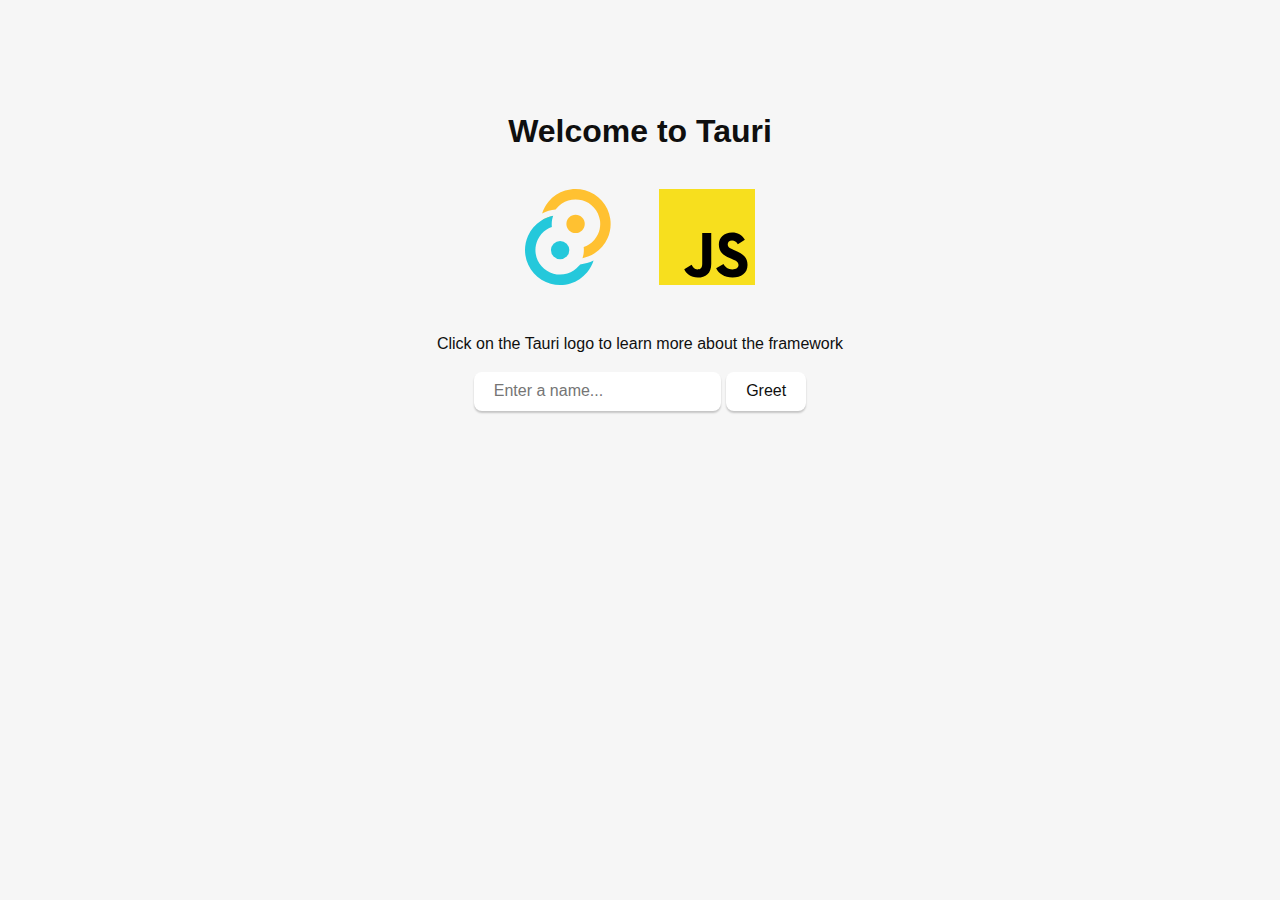
<file: index.html>
<!doctype html>
<html lang="en">
  <head>
    <meta charset="UTF-8" />
    <link rel="stylesheet" href="styles.css" />
    <meta name="viewport" content="width=device-width, initial-scale=1.0" />
    <title>Silly IDE</title>
    <script type="module" src="/main.js" defer></script>
  </head>

  <body>
    <main class="container">
      <h1>Welcome to Tauri</h1>
      <div class="row">
        <a href="https://tauri.app" target="_blank">
          <img src="/assets/tauri.svg" class="logo tauri" alt="Tauri logo" />
        </a>
        <a
          href="https://developer.mozilla.org/en-US/docs/Web/JavaScript"
          target="_blank"
        >
          <img
            src="/assets/javascript.svg"
            class="logo vanilla"
            alt="JavaScript logo"
          />
        </a>
      </div>
      <p>Click on the Tauri logo to learn more about the framework</p>

      <form class="row" id="greet-form">
        <input id="greet-input" placeholder="Enter a name..." />
        <button type="submit">Greet</button>
      </form>
      <p id="greet-msg"></p>
    </main>
  </body>
</html>
</file>
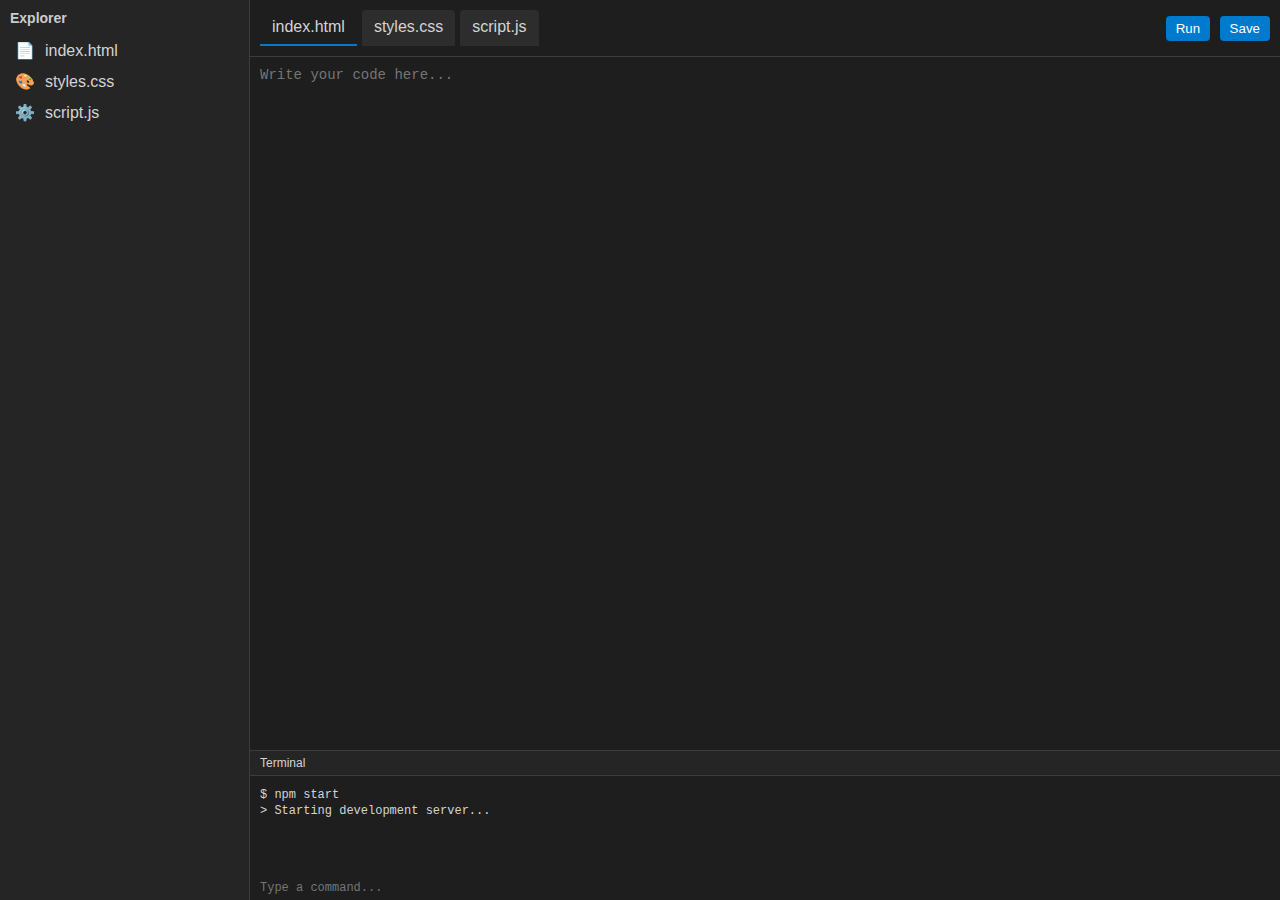
<file: src/index.html>
<!DOCTYPE html>
<html lang="en">
<head>
  <meta charset="UTF-8">
  <meta name="viewport" content="width=device-width, initial-scale=1.0">
  <title>Custom IDE</title>
  <link rel="stylesheet" href="styles.css">
</head>
<body>
  <div class="ide-container">
    <!-- Sidebar -->
    <div class="sidebar">
      <div class="sidebar-header">Explorer</div>
      <ul class="file-list">
        <li><span class="file-icon">📄</span> index.html</li>
        <li><span class="file-icon">🎨</span> styles.css</li>
        <li><span class="file-icon">⚙️</span> script.js</li>
      </ul>
    </div>

    <div class="main-content">
      <div class="editor-header">
        <div class="tabs">
          <div class="tab active">index.html</div>
          <div class="tab">styles.css</div>
          <div class="tab">script.js</div>
        </div>
        <div class="actions">
          <button class="action-btn">Run</button>
          <button class="action-btn">Save</button>
        </div>
      </div>

      <div class="code-editor">
        <textarea class="editor" placeholder="Write your code here..."></textarea>
      </div>

      <div class="terminal">
        <div class="terminal-header">Terminal</div>
        <div class="terminal-output">
          <pre>$ npm start</pre>
          <pre>> Starting development server...</pre>
        </div>
        <input type="text" class="terminal-input" placeholder="Type a command..." />
      </div>
    </div>
  </div>
</body>
</html>
</file>
<file: styles.css>
.logo.vanilla:hover {
  filter: drop-shadow(0 0 2em #ffe21c);
}
:root {
  font-family: Inter, Avenir, Helvetica, Arial, sans-serif;
  font-size: 16px;
  line-height: 24px;
  font-weight: 400;

  color: #0f0f0f;
  background-color: #f6f6f6;

  font-synthesis: none;
  text-rendering: optimizeLegibility;
  -webkit-font-smoothing: antialiased;
  -moz-osx-font-smoothing: grayscale;
  -webkit-text-size-adjust: 100%;
}

.container {
  margin: 0;
  padding-top: 10vh;
  display: flex;
  flex-direction: column;
  justify-content: center;
  text-align: center;
}

.logo {
  height: 6em;
  padding: 1.5em;
  will-change: filter;
  transition: 0.75s;
}

.logo.tauri:hover {
  filter: drop-shadow(0 0 2em #24c8db);
}

.row {
  display: flex;
  justify-content: center;
}

a {
  font-weight: 500;
  color: #646cff;
  text-decoration: inherit;
}

a:hover {
  color: #535bf2;
}

h1 {
  text-align: center;
}

input,
button {
  border-radius: 8px;
  border: 1px solid transparent;
  padding: 0.6em 1.2em;
  font-size: 1em;
  font-weight: 500;
  font-family: inherit;
  color: #0f0f0f;
  background-color: #ffffff;
  transition: border-color 0.25s;
  box-shadow: 0 2px 2px rgba(0, 0, 0, 0.2);
}

button {
  cursor: pointer;
}

button:hover {
  border-color: #396cd8;
}
button:active {
  border-color: #396cd8;
  background-color: #e8e8e8;
}

input,
button {
  outline: none;
}

#greet-input {
  margin-right: 5px;
}

@media (prefers-color-scheme: dark) {
  :root {
    color: #f6f6f6;
    background-color: #2f2f2f;
  }

  a:hover {
    color: #24c8db;
  }

  input,
  button {
    color: #ffffff;
    background-color: #0f0f0f98;
  }
  button:active {
    background-color: #0f0f0f69;
  }
}
</file>
<file: src/styles.css>
/* General Reset */
* {
  margin: 0;
  padding: 0;
  box-sizing: border-box;
  font-family: 'Segoe UI', Tahoma, Geneva, Verdana, sans-serif;
}

body {
  background-color: #1e1e1e;
  color: #d4d4d4;
  height: 100vh;
  overflow: hidden;
}

.ide-container {
  display: flex;
  height: 100%;
}

/* Sidebar Styles */
.sidebar {
  width: 250px;
  background-color: #252526;
  padding: 10px;
  border-right: 1px solid #3c3c3c;
}

.sidebar-header {
  font-size: 14px;
  font-weight: bold;
  margin-bottom: 10px;
  color: #cccccc;
}

.file-list {
  list-style: none;
}

.file-list li {
  display: flex;
  align-items: center;
  padding: 5px;
  margin: 2px 0;
  border-radius: 4px;
  cursor: pointer;
}

.file-list li:hover {
  background-color: #3c3c3c;
}

.file-icon {
  margin-right: 10px;
}

/* Main Content Styles */
.main-content {
  flex-grow: 1;
  display: flex;
  flex-direction: column;
}

.editor-header {
  display: flex;
  justify-content: space-between;
  align-items: center;
  background-color: #1e1e1e;
  padding: 10px;
  border-bottom: 1px solid #3c3c3c;
}

.tabs {
  display: flex;
}

.tab {
  padding: 8px 12px;
  background-color: #2d2d2d;
  margin-right: 5px;
  border-radius: 4px 4px 0 0;
  cursor: pointer;
}

.tab.active {
  background-color: #1e1e1e;
  border-bottom: 2px solid #007acc;
}

.actions .action-btn {
  background-color: #007acc;
  color: white;
  border: none;
  padding: 5px 10px;
  border-radius: 4px;
  cursor: pointer;
  margin-left: 5px;
}

.actions .action-btn:hover {
  background-color: #005a9e;
}

/* Code Editor Styles */
.code-editor {
  flex-grow: 1;
  background-color: #1e1e1e;
  padding: 10px;
}

.editor {
  width: 100%;
  height: 100%;
  background-color: #1e1e1e;
  color: #d4d4d4;
  border: none;
  outline: none;
  font-family: 'Consolas', 'Courier New', monospace;
  font-size: 14px;
  resize: none;
}

/* Terminal Styles */
.terminal {
  height: 150px;
  background-color: #1e1e1e;
  border-top: 1px solid #3c3c3c;
  display: flex;
  flex-direction: column;
}

.terminal-header {
  padding: 5px 10px;
  background-color: #252526;
  font-size: 12px;
  border-bottom: 1px solid #3c3c3c;
}

.terminal-output {
  flex-grow: 1;
  padding: 10px;
  overflow-y: auto;
}

.terminal-output pre {
  margin: 2px 0;
  font-family: 'Consolas', 'Courier New', monospace;
  font-size: 12px;
}

.terminal-input {
  background-color: #1e1e1e;
  color: #d4d4d4;
  border: none;
  outline: none;
  padding: 5px 10px;
  font-family: 'Consolas', 'Courier New', monospace;
  font-size: 12px;
}
</file>
